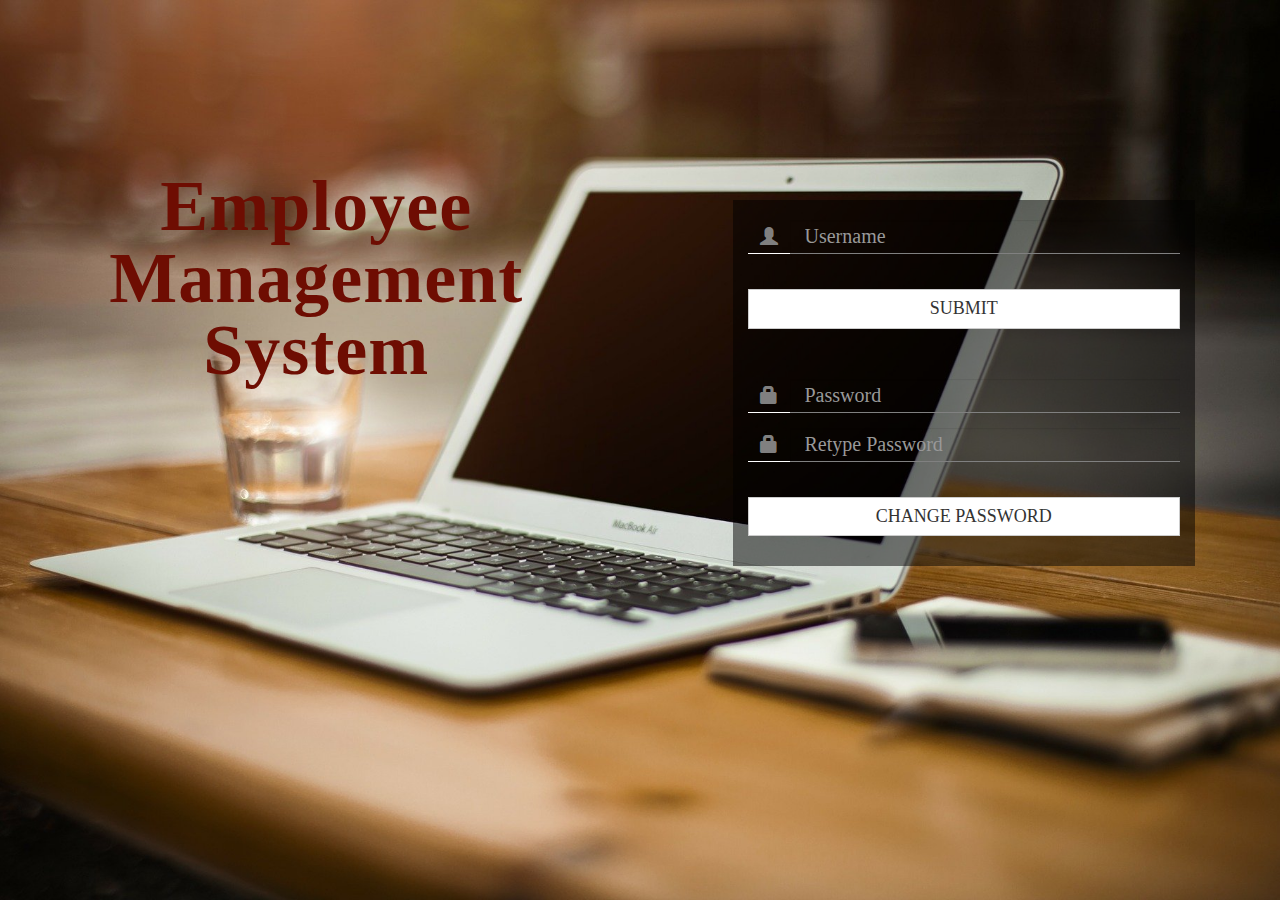
<file: wwwroot/Forget Password.html>
﻿<!DOCTYPE html>
<html>
<head>
    <meta charset="utf-8" />
    <title>Forget Password</title>
    <link rel="stylesheet" href="https://stackpath.bootstrapcdn.com/bootstrap/4.4.1/css/bootstrap.min.css" integrity="sha384-Vkoo8x4CGsO3+Hhxv8T/Q5PaXtkKtu6ug5TOeNV6gBiFeWPGFN9MuhOf23Q9Ifjh" crossorigin="anonymous">
    <link rel="stylesheet" href="https://maxcdn.bootstrapcdn.com/bootstrap/3.3.7/css/bootstrap.min.css">
    <link rel="stylesheet" type="text/css" href="Forget Password.css" />
</head>
<body>
    <div class="container">
        <div class="col-md-5 heading">
            <h1>Employee Management System</h1>
        </div>
        <div class="col-md-2"></div>
        <div class="col-md-5">

            <form action="#" name="ForgetUsername" onsubmit="return validateUsername()">
                <div class="forget-username">
                    <div class="input-group">
                        <span class="input-group-addon"><span class="glyphicon glyphicon-user"></span></span>
                        <input type="text" class="form-control" name="username" id="Username" placeholder="Username" />
                    </div>

                    <div id="error-username"></div>
                    <button type="submit" class="btn btn-default" id="confirm-username">Submit</button>
                </div>
            </form>

            <form action="#" name="ForgetPassword" onsubmit="return validatePassword()">
                <div class="forget-password">
                    <div class="input-group">
                        <span class="input-group-addon"><span class="glyphicon glyphicon-lock"></span></span>
                        <input type="password" class="form-control" name="password" id="Password" placeholder="Password" />
                    </div>
                    <div class="input-group">
                        <span class="input-group-addon"><span class="glyphicon glyphicon-lock"></span></span>
                        <input type="password" class="form-control" name="retypepassword" id="RetypePassword" placeholder="Retype Password" />
                    </div>

                    <div id="error-password"></div>
                    <button type="submit" class="btn btn-default" id="confirm-password">Change Password</button>
                </div>
            </form>

        </div>
    </div>
    <script src="https://code.jquery.com/jquery-3.2.1.slim.min.js" integrity="sha384-KJ3o2DKtIkvYIK3UENzmM7KCkRr/rE9/Qpg6aAZGJwFDMVNA/GpGFF93hXpG5KkN" crossorigin="anonymous"></script>
    <script src="https://cdnjs.cloudflare.com/ajax/libs/popper.js/1.12.9/umd/popper.min.js" integrity="sha384-ApNbgh9B+Y1QKtv3Rn7W3mgPxhU9K/ScQsAP7hUibX39j7fakFPskvXusvfa0b4Q" crossorigin="anonymous"></script>
    <script src="https://maxcdn.bootstrapcdn.com/bootstrap/4.0.0/js/bootstrap.min.js" integrity="sha384-JZR6Spejh4U02d8jOt6vLEHfe/JQGiRRSQQxSfFWpi1MquVdAyjUar5+76PVCmYl" crossorigin="anonymous"></script>
    <script>
        var username = "";
        var password = "";
        function validateUsername() {
            if (document.getElementById("Username").value.length < 4) {
                document.getElementById("error-username").innerHTML = "Username should be of 4 letter";
                document.ForgetUsername.Username.focus();
                return false;
            }
            username = document.getElementById("Username").value;
            $(".forget-username").hide();
            $(".forget-password").show();
            event.preventDefault();
            return true;
        }

        function validatePassword() {
            if (document.getElementById("Password").value.length < 4) {
                document.getElementById("error-password").innerHTML = "Password is too weak";
                document.ForgetPassword.Password.focus();
                return false;
            }

            if (document.getElementById("Password").value != document.getElementById("RetypePassword").value) {
                document.getElementById("error-password").innerHTML = "Password doesn't match";
                document.ForgetPassword.Password.focus();
                return false;
            }
            password = document.getElementById("Password").value;
            $("#error-password").hide();

        $.ajax({
            url: 'api/Employee/ChangePassword',
            type: 'PUT',
            contentType: 'application/json;charset=utf-8',
            dataType: 'json',
            data: "{'UserName': '" + username + "','Pass': '" + password + "'}",
            success: function () {
                alert("Password changed successfully!!!");
            },
            error: function () {
                alert("Error occurred!!!");
            }
        });
            event.preventDefault();
            return true;
        }

        $(document).ready(function () {
            $(".forget-password").hide();
            document.ForgetUsername.Username.focus();
        });
    </script>
    <script type="text/javascript" src="jquery-3.4.1.js"></script>
</body>
</html>
</file>
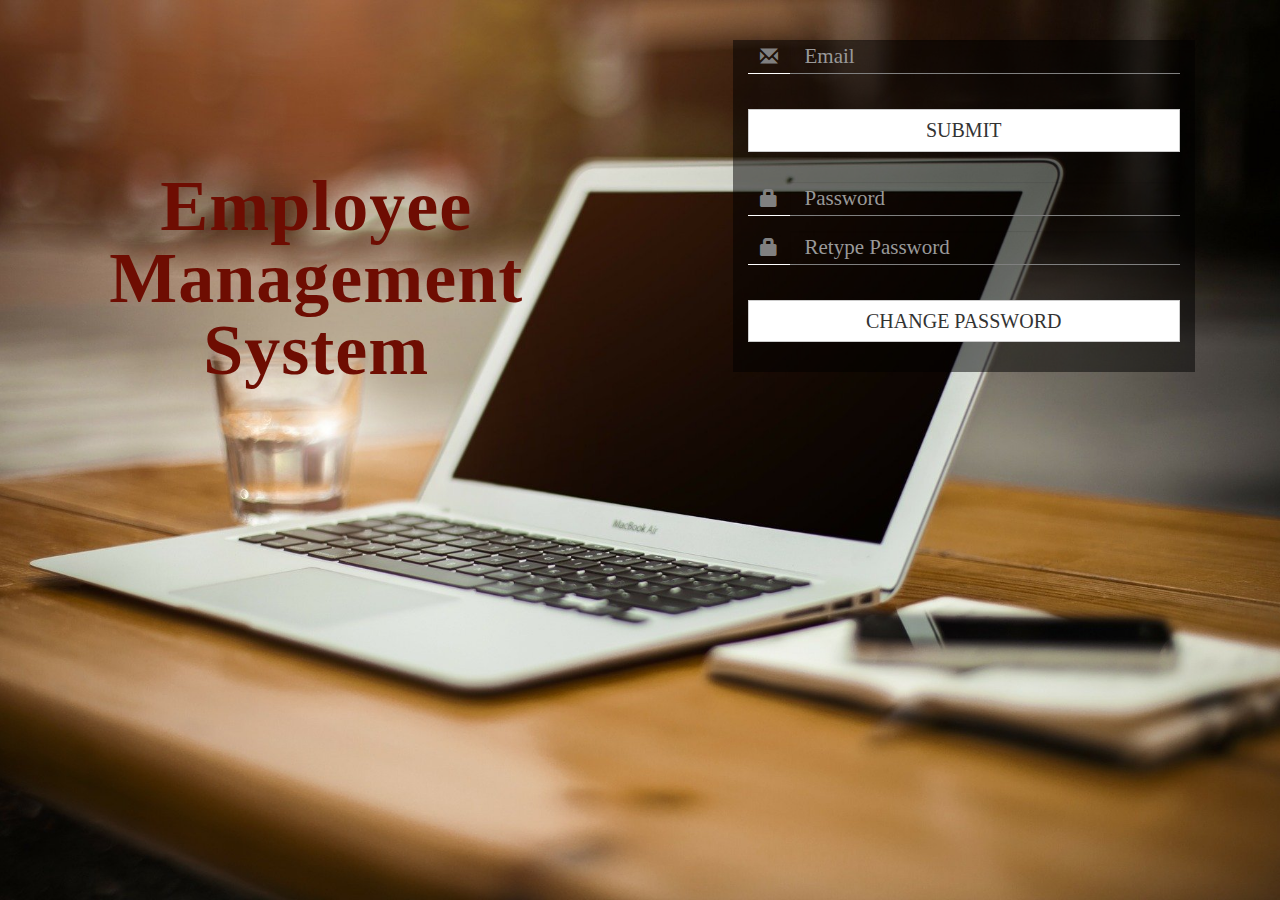
<file: wwwroot/ForgetPassword.html>
﻿<!DOCTYPE html>
<html>
<head>
    <meta charset="utf-8" />
    <title>Forget Password</title>
    <link rel="stylesheet" href="https://stackpath.bootstrapcdn.com/bootstrap/4.4.1/css/bootstrap.min.css" integrity="sha384-Vkoo8x4CGsO3+Hhxv8T/Q5PaXtkKtu6ug5TOeNV6gBiFeWPGFN9MuhOf23Q9Ifjh" crossorigin="anonymous">
    <link rel="stylesheet" href="https://maxcdn.bootstrapcdn.com/bootstrap/3.3.7/css/bootstrap.min.css">
    <link rel="stylesheet" type="text/css" href="Styles.css" />
    <link rel="icon" type="image/x-icon" href="Icon.png" />
</head>
<body>
    <div class="container">
        <div class="col-md-5 heading">
            <h1>Employee Management System</h1>
        </div>
        <div class="col-md-2"></div>
        <div class="col-md-5">

            <form action="#" name="ForgetEmail" onsubmit="return validateEmail()">
                <div class="forget-email">
                    <div class="input-group">
                        <span class="input-group-addon"><span class="glyphicon glyphicon-envelope"></span></span>
                        <input type="text" class="form-control" name="email" id="Email" placeholder="Email" />
                    </div>

                    <div id="error-email"></div>
                    <button type="submit" class="btn btn-default" id="confirm-email">Submit</button>
                </div>
            </form>

            <form action="#" name="ForgetPassword" onsubmit="return validatePassword()">
                <div class="forget-password">
                    <div class="input-group">
                        <span class="input-group-addon"><span class="glyphicon glyphicon-lock"></span></span>
                        <input type="password" class="form-control" name="password" id="Password" placeholder="Password" />
                    </div>
                    <div class="input-group">
                        <span class="input-group-addon"><span class="glyphicon glyphicon-lock"></span></span>
                        <input type="password" class="form-control" name="retypepassword" id="RetypePassword" placeholder="Retype Password" />
                    </div>

                    <div id="error-password"></div>
                    <button type="submit" class="btn btn-default" id="confirm-password">Change Password</button>
                </div>
            </form>

        </div>
    </div>
    <script src="https://code.jquery.com/jquery-3.2.1.slim.min.js" integrity="sha384-KJ3o2DKtIkvYIK3UENzmM7KCkRr/rE9/Qpg6aAZGJwFDMVNA/GpGFF93hXpG5KkN" crossorigin="anonymous"></script>
    <script src="https://cdnjs.cloudflare.com/ajax/libs/popper.js/1.12.9/umd/popper.min.js" integrity="sha384-ApNbgh9B+Y1QKtv3Rn7W3mgPxhU9K/ScQsAP7hUibX39j7fakFPskvXusvfa0b4Q" crossorigin="anonymous"></script>
    <script src="https://maxcdn.bootstrapcdn.com/bootstrap/4.0.0/js/bootstrap.min.js" integrity="sha384-JZR6Spejh4U02d8jOt6vLEHfe/JQGiRRSQQxSfFWpi1MquVdAyjUar5+76PVCmYl" crossorigin="anonymous"></script>
    <script>
        var email = "";
        var password = "";
        function validateEmail() {
            if (document.getElementById("Email").value.length < 4) {
                document.getElementById("error-email").innerHTML = "Email should be of 4 letter";
                document.ForgetEmail.Email.focus();
                return false;
            }
            email = document.getElementById("Email").value;
            $(".forget-email").hide();
            $(".forget-password").show();
            event.preventDefault();
            return true;
        }

        function validatePassword() {
            if (document.getElementById("Password").value.length < 4) {
                document.getElementById("error-password").innerHTML = "Password is too weak";
                document.ForgetPassword.Password.focus();
                return false;
            }

            if (document.getElementById("Password").value != document.getElementById("RetypePassword").value) {
                document.getElementById("error-password").innerHTML = "Password doesn't match";
                document.ForgetPassword.Password.focus();
                return false;
            }
            password = document.getElementById("Password").value;
            $("#error-password").hide();

        $.ajax({
            url: 'api/Employee/ChangePassword',
            type: 'PUT',
            contentType: 'application/json;charset=utf-8',
            dataType: 'json',
            data: "{'Email': '" + email + "','Pass': '" + password + "'}",
            success: function () {
                alert("Password changed successfully!!!");
            },
            error: function () {
                alert("Error occurred!!!");
            }
        });
            event.preventDefault();
            return true;
        }

        $(document).ready(function () {
            $(".forget-password").hide();
            document.ForgetUsername.Username.focus();
        });
    </script>
    <script type="text/javascript" src="jquery-3.4.1.js"></script>
</body>
</html>
</file>
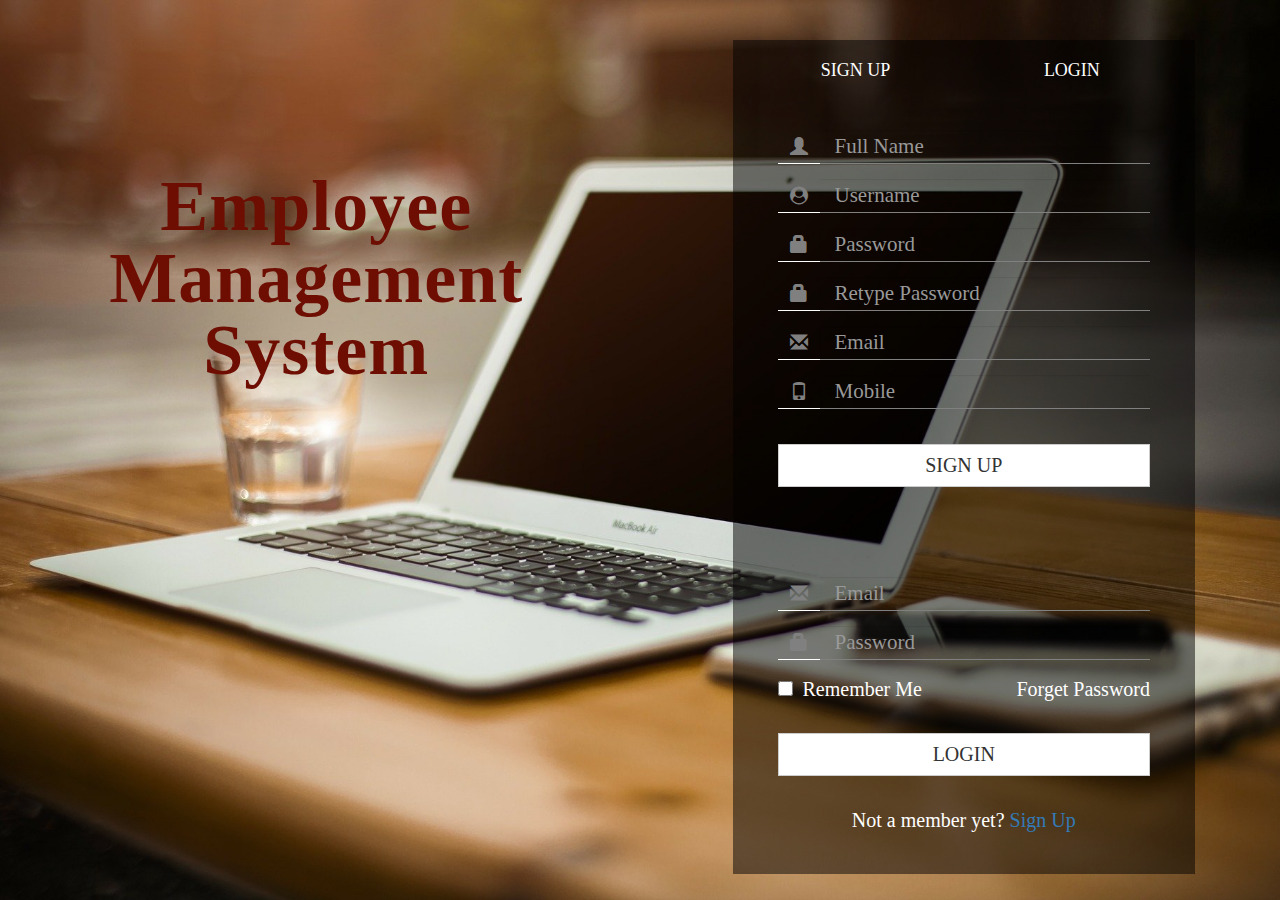
<file: wwwroot/HomePage.html>
﻿<!DOCTYPE html>
<html>
<head>
    <meta charset="utf-8" />
    <title>Employee Management System</title>
    <link rel="stylesheet" href="https://stackpath.bootstrapcdn.com/bootstrap/4.4.1/css/bootstrap.min.css" integrity="sha384-Vkoo8x4CGsO3+Hhxv8T/Q5PaXtkKtu6ug5TOeNV6gBiFeWPGFN9MuhOf23Q9Ifjh" crossorigin="anonymous">
    <link rel="stylesheet" href="https://maxcdn.bootstrapcdn.com/bootstrap/3.3.7/css/bootstrap.min.css">
    <link rel="stylesheet" href="https://stackpath.bootstrapcdn.com/font-awesome/4.7.0/css/font-awesome.min.css" />
    <link rel="stylesheet" type="text/css" href="Styles.css" />
    <link rel="icon" type="image/x-icon" href="Icon.png" />
</head>
<body>
    <div class="container">
        <div class="col-md-5 heading">
            <h1>Employee Management System</h1>
        </div>
        <div class="col-md-2"></div>
        <div class="col-md-5">

            <div class="signup">Sign Up</div>
            <div class="login">Login</div>

            <form action="#" name="SignUpForm" onsubmit="return validateSignUp()">
                <div class="signup-form">
                    <div class="input-group">
                        <span class="input-group-addon"><span class="glyphicon glyphicon-user"></span></span>
                        <input type="text" class="form-control" name="fullname" id="Name" placeholder="Full Name" />
                    </div>
                    <div class="input-group">
                        <span class="input-group-addon"><i class="fa fa-user-circle"></i></span>
                        <input type="text" class="form-control" name="username" id="SignUpUserName" placeholder="Username" />
                    </div>
                    <div class="input-group">
                        <span class="input-group-addon"><span class="glyphicon glyphicon-lock"></span></span>
                        <input type="password" class="form-control" name="password" id="SignUpPass" placeholder="Password" />
                    </div>
                    <div class="input-group">
                        <span class="input-group-addon"><span class="glyphicon glyphicon-lock"></span></span>
                        <input type="password" class="form-control" name="retypepassword" id="RetypePass" placeholder="Retype Password" />
                    </div>
                    <div class="input-group">
                        <span class="input-group-addon"><span class="glyphicon glyphicon-envelope"></span></span>
                        <input type="text" class="form-control" name="email" id="Email" placeholder="Email" />
                    </div>
                    <div class="input-group">
                        <span class="input-group-addon"><span class="glyphicon glyphicon-phone"></span></span>
                        <input type="text" class="form-control" name="mobile" id="Mobile" placeholder="Mobile" />
                    </div>

                    <div id="errorSignUp"></div>
                    <button type="submit" class="btn btn-default" id="signup-button">Sign Up</button>

                </div>
            </form>

            <form action="#" name="LoginForm" onsubmit="return validateLogin()">
                <div class="login-form">
                    <div class="input-group">
                        <span class="input-group-addon"><span class="glyphicon glyphicon-envelope"></span></span>
                        <input type="text" class="form-control" name="email" id="LoginEmail" placeholder="Email" />
                    </div>
                    <div class="input-group">
                        <span class="input-group-addon"><span class="glyphicon glyphicon-lock"></span></span>
                        <input type="password" class="form-control" name="password" id="LoginPass" placeholder="Password" />
                    </div>

                    <div class="row">
                        <div class="col-md-6">
                            <input type="checkbox" /><small>Remember Me</small>
                        </div>
                        <div class="col-md-6">
                            <a href="ForgetPassword.html" id="forget"><p class="text-right">Forget Password</p></a>
                        </div>
                    </div>

                    <div id="errorLogin"></div>
                    <button type="submit" class="btn btn-default" id="login-button">Login</button>
                    <p class="text-center">Not a member yet? <a href="#" class="notmember">Sign Up</a></p>

                </div>
            </form>

        </div>
    </div>
    <script src="https://code.jquery.com/jquery-3.2.1.slim.min.js" integrity="sha384-KJ3o2DKtIkvYIK3UENzmM7KCkRr/rE9/Qpg6aAZGJwFDMVNA/GpGFF93hXpG5KkN" crossorigin="anonymous"></script>
    <script src="https://cdnjs.cloudflare.com/ajax/libs/popper.js/1.12.9/umd/popper.min.js" integrity="sha384-ApNbgh9B+Y1QKtv3Rn7W3mgPxhU9K/ScQsAP7hUibX39j7fakFPskvXusvfa0b4Q" crossorigin="anonymous"></script>
    <script src="https://maxcdn.bootstrapcdn.com/bootstrap/4.0.0/js/bootstrap.min.js" integrity="sha384-JZR6Spejh4U02d8jOt6vLEHfe/JQGiRRSQQxSfFWpi1MquVdAyjUar5+76PVCmYl" crossorigin="anonymous"></script>
    <script src="Script.js" type="text/javascript"></script>
    <script type="text/javascript" src="jquery-3.4.1.js"></script>
</body>
</html>
</file>
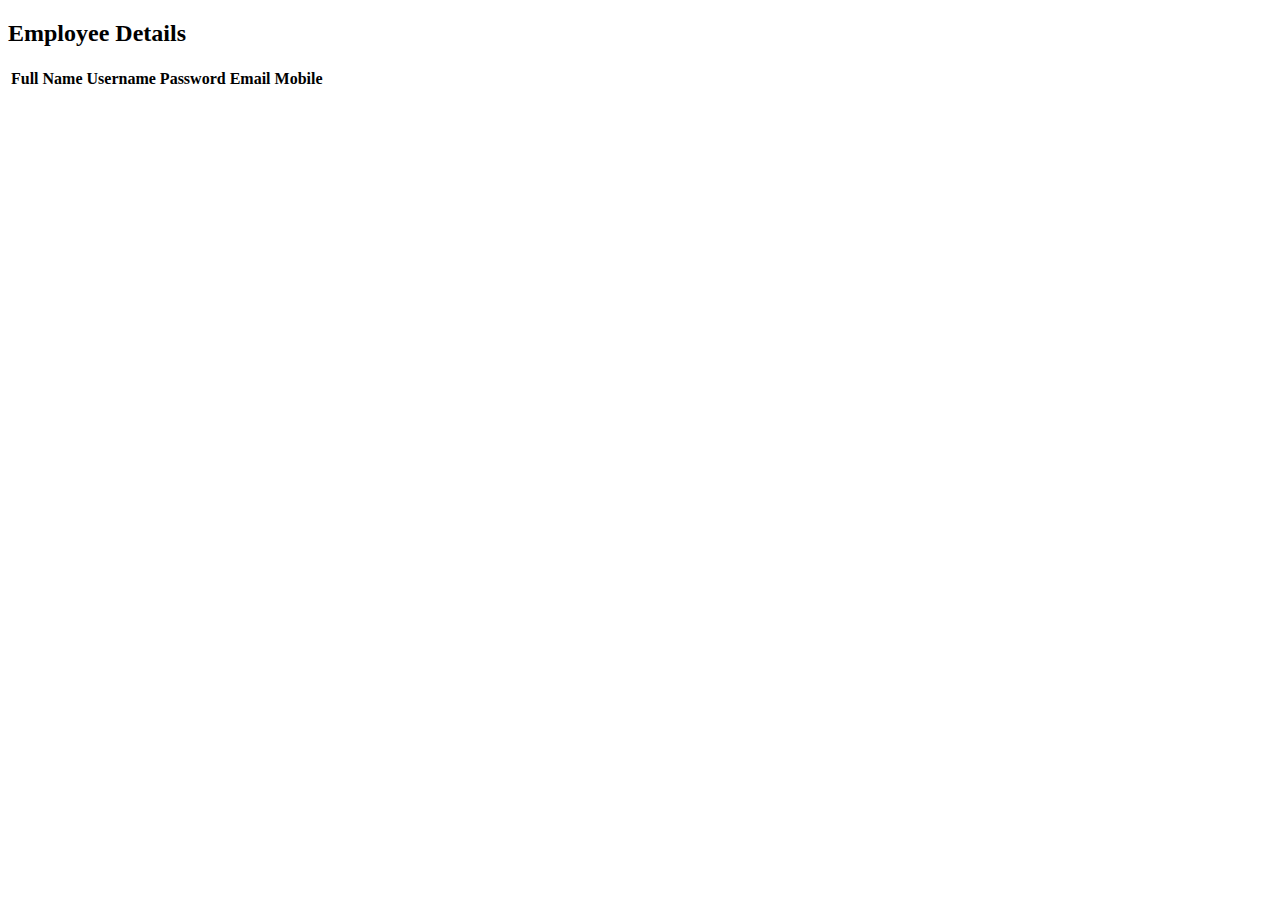
<file: wwwroot/SignInComplete.html>
﻿<!DOCTYPE html>
<html>
<head>
    <meta charset="utf-8" />
    <title></title>
</head>
<body>    
    <h2>Employee Details</h2>
    <p>
        
    </p>
    <table class="table">
        <thead>
            <tr>
                <th>Full Name</th>
                <th>Username</th>
                <th>Password</th>
                <th>Email</th>
                <th>Mobile</th>
            </tr>
        </thead>
    </table>
</body>
</html>
</file>
<file: wwwroot/Forget Password.css>
﻿* {
    margin: 0px;
    padding: 0px;
}

body {
    background-image: url(Background.jpg);
    background-attachment: fixed;
    background-size: cover;
    background-position: center;
    font-family: 'Times New Roman';
}

.col-md-5 {
    background: rgba(0,0,0,0.5);
    margin-top: 200px;
}

.heading {
    background: transparent;
    box-sizing: border-box;
    margin-top: 120px;
}

h1 {
    color: rgb(110, 13, 2);
    text-align: center;
    font-size: 72px;
    line-height: 72px;
    letter-spacing: 1px;
    padding: 30px 0px;
    font-weight: bold;
}

form {
    margin-top: 20px;
}

.input-group {
    margin-bottom: 15px;
}

.input-group-addon {
    background: transparent;
    border-radius: 0px;
    border: 0px;
    border-bottom: 1px solid white;
    font-size: 18px;
    color: gray;
}

.form-control {
    background: transparent;
    border-radius: 0px;
    border: 0px;
    border-bottom: 1px solid gray;
    padding: 15px;
    color: white;
    font-size: 20px;
    transition: all 0.5s ease;
}

.form-control:focus {
    background: none;
    color: white;
}

.btn-default {
    border-radius: 0px;
    width: 100%;
    font-size: 18px;
    margin-top: 20px;
    margin-bottom: 30px;
    text-transform: uppercase;
}

#error-username {
    font-size: 18px;
    color: #ff3333;
}

#error-password {
    font-size: 18px;
    color: #ff3333;
}
</file>
<file: wwwroot/Styles.css>
﻿* {
    margin: 0px;
    padding: 0px;
}

body {
    background-image: url(Background.jpg);
    background-attachment: fixed;
    background-size: cover;
    background-position: center;
    font-family: 'Times New Roman';
}

.col-md-5 {
    background: rgba(0,0,0,0.5);
    margin-top: 40px;
}

.heading {
    background: transparent;
    box-sizing: border-box;
    margin-top: 120px;
}

h1 {
    color: rgb(110, 13, 2);
    text-align: center;
    font-size: 72px;
    line-height: 72px;
    letter-spacing: 1px;
    padding: 30px 0px;
    font-weight: bold;
}

.signup,
.login {
    width: 50%;
    background: transparent;
    height: 60px;
    text-align: center;
    line-height: 60px;
    float: left;
    cursor: pointer;
    text-transform: uppercase;
    color: white;
    font-size: 18px;
}

.signup-form,
.login-form {
    background: transparent;
    box-sizing: border-box;
    padding: 30px;
    clear: both;
    width: 100%;
}

.input-group {
    margin-bottom: 15px;
}

.input-group-addon {
    background: transparent;
    border-radius: 0px;
    border: 0px;
    border-bottom: 1px solid white;
    font-size: 18px;
    color: gray;
}

.form-control {
    background: transparent;
    border-radius: 0px;
    border: 0px;
    border-bottom: 1px solid gray;
    padding: 15px;
    color: white;
    font-size: 21px;
    transition: all 0.5s ease;
}

.form-control:focus {
    background: none;
    color: white;
}

input[type="checkbox"] {
    height: 15px;
    width: 15px;
}

small {
    font-size: 20px;
    color: white;
    padding-left: 10px;
}

p {
    font-size: 20px;
    color: white;
}

a:hover {
    text-decoration: none;
}

#forget {
    text-decoration: none;
}

.btn-default {
    border-radius: 0px;
    width: 100%;
    font-size: 20px;
    margin-top: 20px;
    margin-bottom: 30px;
    text-transform: uppercase;
}

#errorSignUp,
#errorLogin,
#error-email,
#error-password {
    font-size: 18px;
    color: #ff3333;
}
</file>
